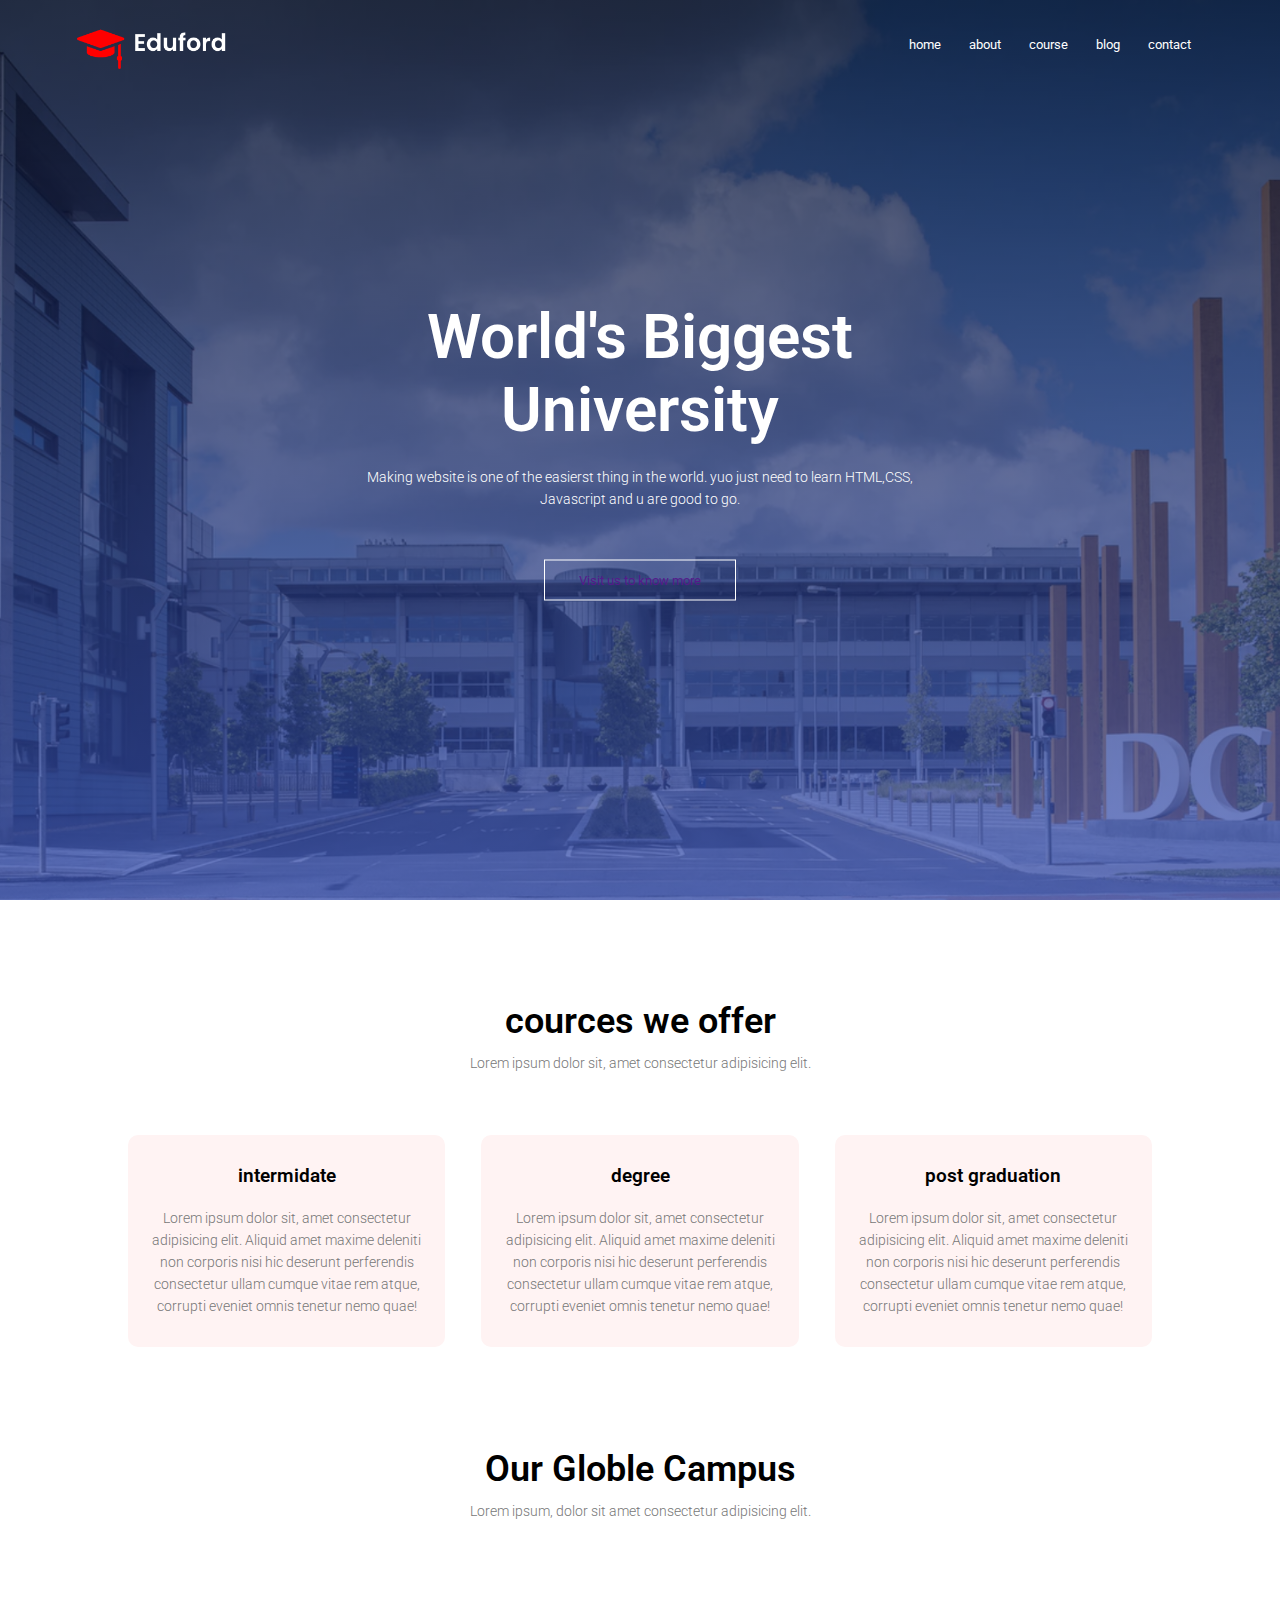
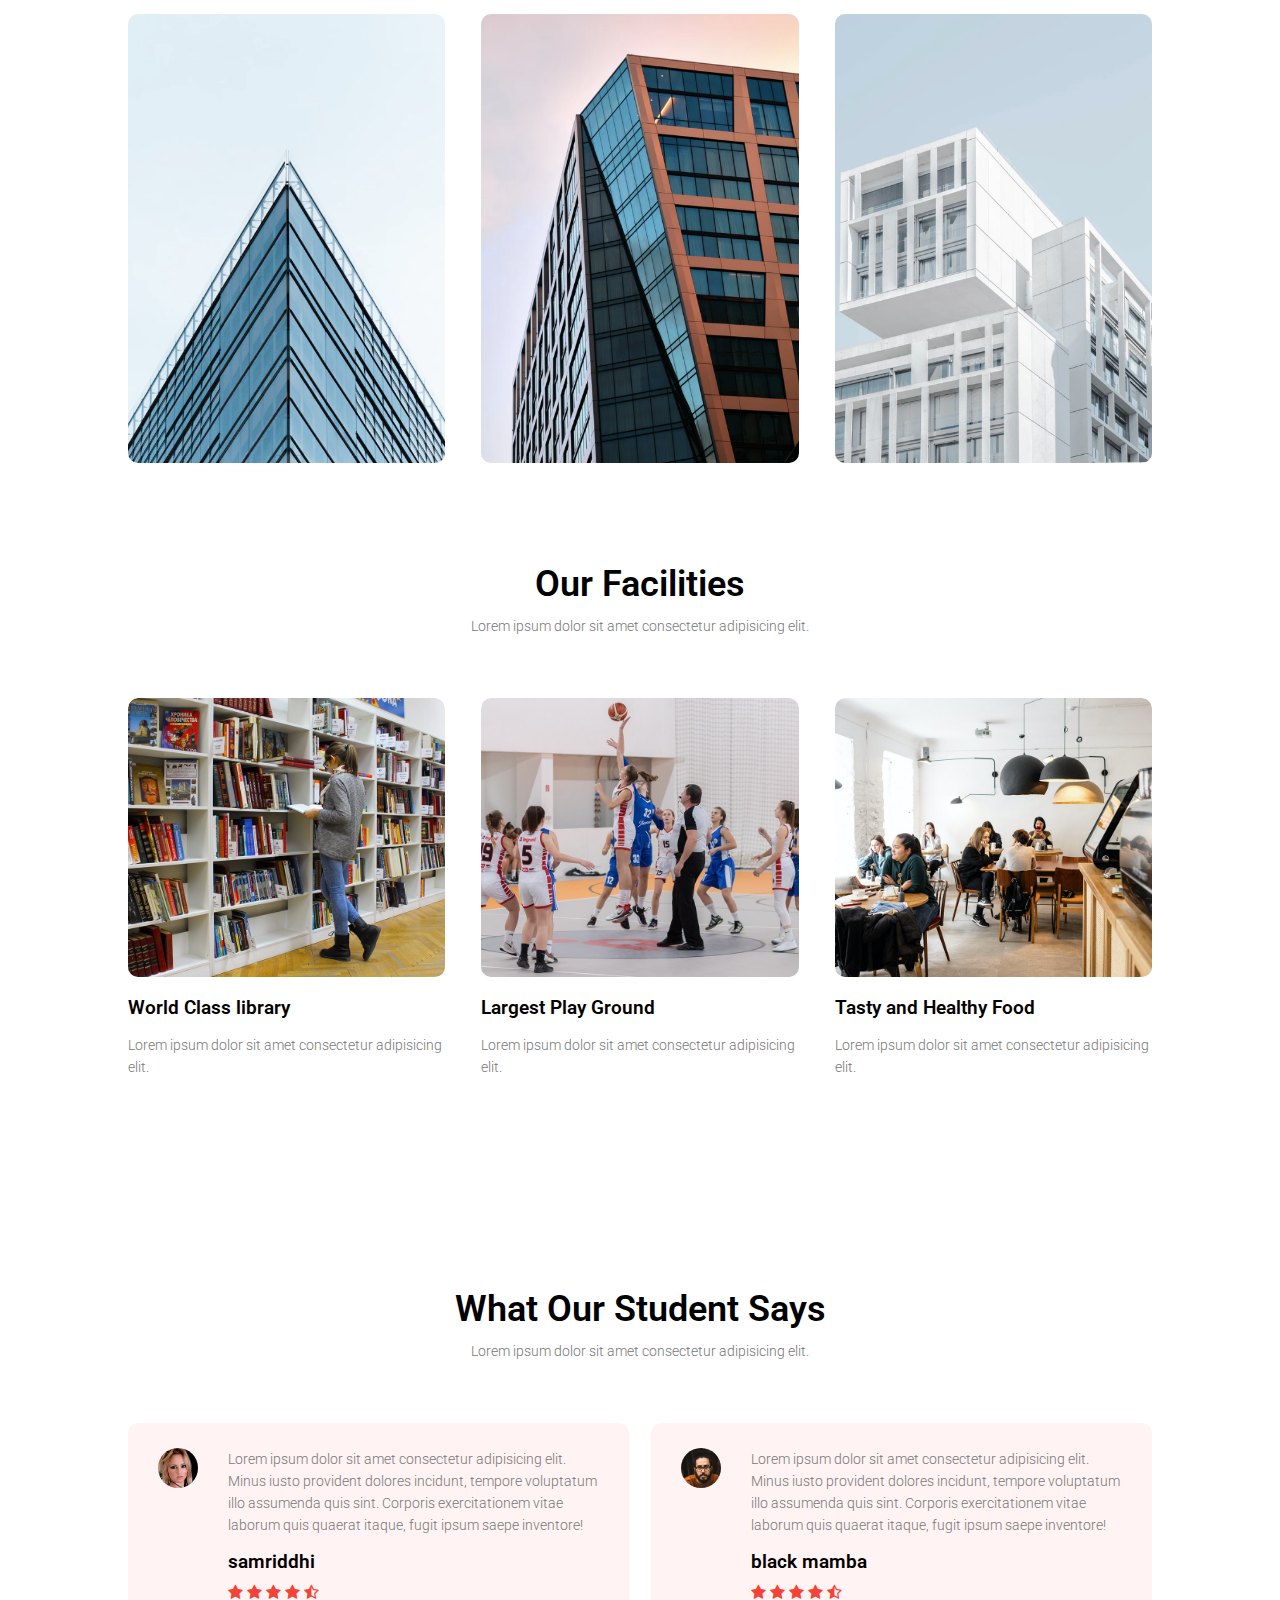
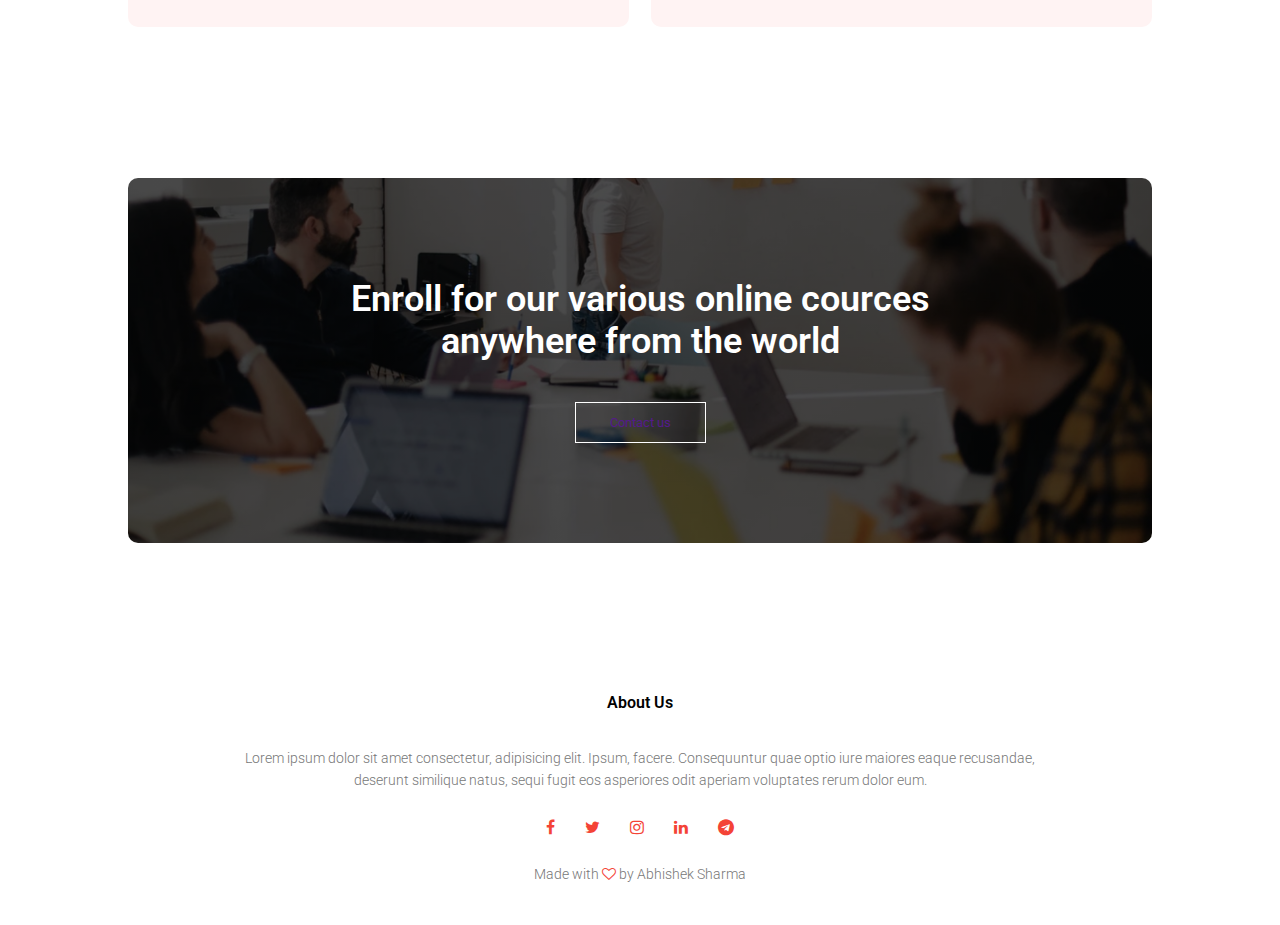
<file: index.html>
<!DOCTYPE html>
<html lang="en">

<head>
    <meta charset="UTF-8">
    <meta http-equiv="X-UA-Compatible" content="IE=edge">
    <meta name="viewport" content="width=device-width, initial-scale=1.0">
    <link rel="preconnect" href="https://fonts.googleapis.com">
    <link rel="preconnect" href="https://fonts.gstatic.com" crossorigin>
    <link
        href="https://fonts.googleapis.com/css2?family=Anek+Latin:wght@200;300;400;600;700&family=Roboto:ital,wght@1,700&display=swap"
        rel="stylesheet">
    <link rel="stylesheet" href="https://stackpath.bootstrapcdn.com/font-awesome/4.7.0/css/font-awesome.min.css">
    <link rel="stylesheet" href="index.css">
    <title>World's Biggest University</title>
</head>

<body>
    <!--------header section of the page-------->


    <section class="header">
        <nav>
            <a href="index.html"><img src="logo.png" alt="logo"></a>
            <div class="nav-links" id="navlinks">
                <i class="fa fa-times" onclick="hidemenu()"></i>
                <ul>
                    <li><a href="index.html">home</a></li>
                    <li><a href="about.html">about</a></li>
                    <li><a href="course.html">course</a></li>
                    <li><a href="blog.html">blog</a></li>
                    <li><a href="contact.html">contact</a></li>
                </ul>
            </div>
            <i class="fa fa-bars" onclick="showmenu()"></i>
        </nav>
        <div class="text-box">
            <h1>World's Biggest University</h1>
            <p>Making website is one of the easierst thing in the world. yuo just need to learn HTML,CSS,<br>Javascript
                and
                u are good to go.</p>
            <a href="" class="hero-btn">Visit us to know more</a>
        </div>
    </section>
    <!-- java script for header section  -->
    <script>
        var navlinks = document.getElementById("navlinks")
        function showmenu() {
            navlinks.style.right = "0";
        }
        function hidemenu() {
            navlinks.style.right = "-200px ";
        }
    </script>


    <!------- cource ------->

    <section class="course">
        <h1>cources we offer</h1>
        <p>Lorem ipsum dolor sit, amet consectetur adipisicing elit.</p>
        <div class="row">
            <div class="course-col">
                <h3>intermidate</h3>
                <p>Lorem ipsum dolor sit, amet consectetur adipisicing elit. Aliquid amet maxime deleniti non corporis
                    nisi hic deserunt perferendis consectetur ullam cumque vitae rem atque, corrupti eveniet omnis
                    tenetur nemo quae!</p>
            </div>
            <div class="course-col">
                <h3>degree</h3>
                <p>Lorem ipsum dolor sit, amet consectetur adipisicing elit. Aliquid amet maxime deleniti non corporis
                    nisi hic deserunt perferendis consectetur ullam cumque vitae rem atque, corrupti eveniet omnis
                    tenetur nemo quae!</p>
            </div>
            <div class="course-col">
                <h3>post graduation</h3>
                <p>Lorem ipsum dolor sit, amet consectetur adipisicing elit. Aliquid amet maxime deleniti non corporis
                    nisi hic deserunt perferendis consectetur ullam cumque vitae rem atque, corrupti eveniet omnis
                    tenetur nemo quae!</p>
            </div>
    </section>

    <!------- campus ------->

    <section class="campus">
        <h1>Our Globle Campus</h1>
        <p>Lorem ipsum, dolor sit amet consectetur adipisicing elit.</p>
        <div class="row">
            <div class="img-s"><img src="london.png" alt="">
                <div class="layer">
                    <h3>LONDON</h3>
                </div>
            </div>
            <div class="img-s"><img src="newyork.png" alt="">
                <div class="layer">
                    <h3>NEW YORK</h3>
                </div>
            </div>
            <div class="img-s"><img src="washington.png" alt="">
                <div class="layer">
                    <h3>WASHINGTON</h3>
                </div>
            </div>
        </div>
    </section>

    <!------- facilities ------->

    <section class="facilities">
        <h1>Our Facilities</h1>
        <p>Lorem ipsum dolor sit amet consectetur adipisicing elit.</p>
        <div class="row">
            <div class="img-s2"><img src="library.png" alt="">
                <h3>World Class library</h3>
                <p>Lorem ipsum dolor sit amet consectetur adipisicing elit.</p>
            </div>
            <div class="img-s2"><img src="basketball.png" alt="">
                <h3>Largest Play Ground</h3>
                <p>Lorem ipsum dolor sit amet consectetur adipisicing elit.</p>
            </div>
            <div class="img-s2"><img src="cafeteria.png" alt="">
                <h3>Tasty and Healthy Food</h3>
                <p>Lorem ipsum dolor sit amet consectetur adipisicing elit.</p>
            </div>
        </div>
    </section>

    <!------- reviwe ------->

    <section class="review">
        <h1>What Our Student Says</h1>
        <p>Lorem ipsum dolor sit amet consectetur adipisicing elit.</p>
        <div class="row">
            <div class="review1"><img src="user1.jpg" alt="">
                <div>
                    <p>Lorem ipsum dolor sit amet consectetur adipisicing elit. Minus iusto provident dolores incidunt,
                        tempore voluptatum illo assumenda quis sint. Corporis exercitationem vitae laborum quis quaerat
                        itaque, fugit ipsum saepe inventore!</p>
                    <h3>samriddhi</h3>
                    <i class="fa fa-star"></i>
                    <i class="fa fa-star"></i>
                    <i class="fa fa-star"></i>
                    <i class="fa fa-star"></i>
                    <i class="fa fa-star-half-o"></i>
                </div>
            </div>
            <div class="review1"><img src="user2.jpg" alt="">
                <div>
                    <p>Lorem ipsum dolor sit amet consectetur adipisicing elit. Minus iusto provident dolores incidunt,
                        tempore voluptatum illo assumenda quis sint. Corporis exercitationem vitae laborum quis quaerat
                        itaque, fugit ipsum saepe inventore!</p>
                    <h3>black mamba</h3>
                    <i class="fa fa-star"></i>
                    <i class="fa fa-star"></i>
                    <i class="fa fa-star"></i>
                    <i class="fa fa-star"></i>
                    <i class="fa fa-star-half-o"></i>
                </div>
            </div>
        </div>
    </section>

    <!------- call to action ------->

    <section class="cta">
        <h1>Enroll for our various online cources <br> anywhere from the world</h1>
        <a href="" class="hero-btn">Contact us</a>
    </section>

    <!------- footer ------->

    <section class="footer">
        <h4>About Us</h4>
        <p>Lorem ipsum dolor sit amet consectetur, adipisicing elit. Ipsum, facere. Consequuntur quae optio iure maiores
            eaque recusandae,<br> deserunt similique natus, sequi fugit eos asperiores odit aperiam voluptates rerum
            dolor
            eum.</p>
        <div class="icon">
            <i class="fa fa-facebook"></i>
            <i class="fa fa-twitter"></i>
            <i class="fa fa-instagram"></i>
            <i class="fa fa-linkedin"></i>
            <i class="fa fa-telegram"></i>
        </div>
        <p>Made with <i class="fa fa-heart-o"></i> by Abhishek Sharma</p>
    </section>
</body>

</html>
</file>
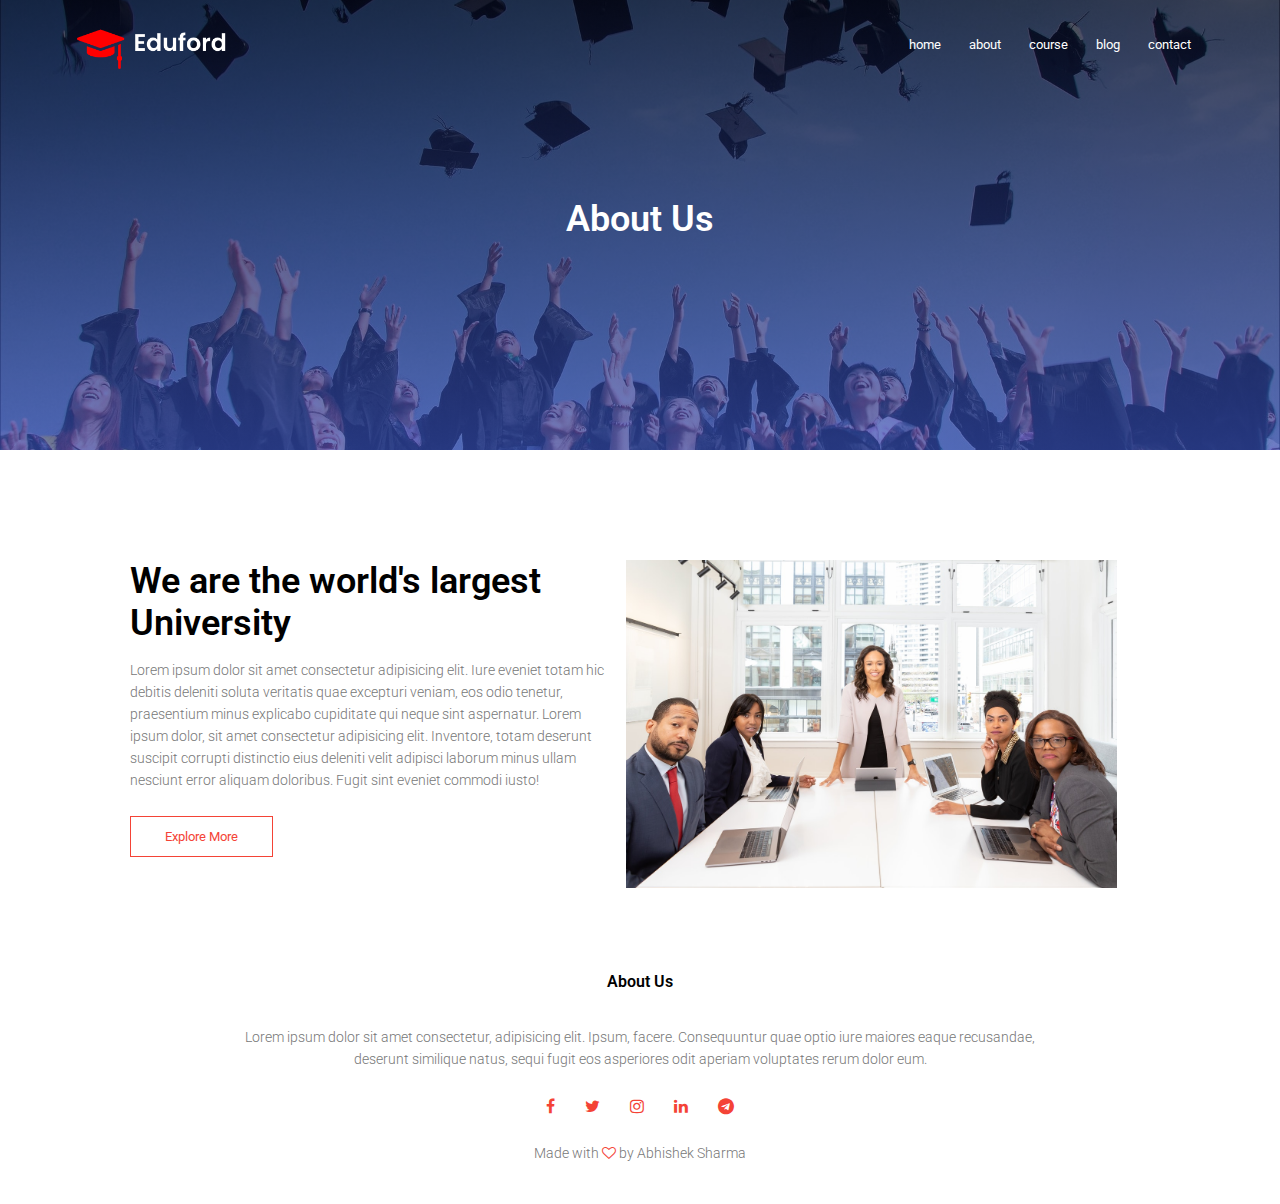
<file: about.html>
<!DOCTYPE html>
<html lang="en">

<head>
    <meta charset="UTF-8">
    <meta http-equiv="X-UA-Compatible" content="IE=edge">
    <meta name="viewport" content="width=device-width, initial-scale=1.0">
    <link rel="preconnect" href="https://fonts.googleapis.com">
    <link rel="preconnect" href="https://fonts.gstatic.com" crossorigin>
    <link
        href="https://fonts.googleapis.com/css2?family=Anek+Latin:wght@200;300;400;600;700&family=Roboto:ital,wght@1,700&display=swap"
        rel="stylesheet">
    <link rel="stylesheet" href="https://stackpath.bootstrapcdn.com/font-awesome/4.7.0/css/font-awesome.min.css">
    <link rel="stylesheet" href="index.css">
    <title>World's Biggest University</title>
</head>

<body>
    <!--------header section of the page-------->


    <section class="sub-header">
        <nav>
            <a href="index.html"><img src="logo.png" alt="logo"></a>
            <div class="nav-links" id="navlinks">
                <i class="fa fa-times" onclick="hidemenu()"></i>
                <ul>
                    <li><a href="index.html">home</a></li>
                    <li><a href="about.html">about</a></li>
                    <li><a href="course.html">course</a></li>
                    <li><a href="blog.html">blog</a></li>
                    <li><a href="contact.html">contact</a></li>
                </ul>
            </div>
            <i class="fa fa-bars" onclick="showmenu()"></i>
        </nav>
        <h1>About Us</h1>
    </section>


    <!-- java script for header section  -->


    <script>
        var navlinks = document.getElementById("navlinks")
        function showmenu() {
            navlinks.style.right = "0";
        }
        function hidemenu() {
            navlinks.style.right = "-200px ";
        }
    </script>


    <!-- -----about us content----- -->

    <section class="about-us">
        <div class="about-col">
            <h1>We are the world's largest University</h1>
            <p>Lorem ipsum dolor sit amet consectetur adipisicing elit. Iure eveniet totam hic debitis deleniti soluta
                veritatis quae excepturi veniam, eos odio tenetur, praesentium minus explicabo cupiditate qui neque sint
                aspernatur. Lorem ipsum dolor, sit amet consectetur adipisicing elit. Inventore, totam deserunt suscipit
                corrupti distinctio eius deleniti velit adipisci laborum minus ullam nesciunt error aliquam doloribus.
                Fugit sint eveniet commodi iusto!</p>
            <a href="" class="hero-btn red-btn">Explore More</a>
        </div>
        <div class="about-col"><img src="about.jpg" alt=""></div>
    </section>


    <!------- footer ------->

    <section class="footer">
        <h4>About Us</h4>
        <p>Lorem ipsum dolor sit amet consectetur, adipisicing elit. Ipsum, facere. Consequuntur quae optio iure maiores
            eaque recusandae,<br> deserunt similique natus, sequi fugit eos asperiores odit aperiam voluptates rerum
            dolor
            eum.</p>
        <div class="icon">
            <i class="fa fa-facebook"></i>
            <i class="fa fa-twitter"></i>
            <i class="fa fa-instagram"></i>
            <i class="fa fa-linkedin"></i>
            <i class="fa fa-telegram"></i>
        </div>
        <p>Made with <i class="fa fa-heart-o"></i> by Abhishek Sharma</p>
    </section>
</body>

</html>
</file>
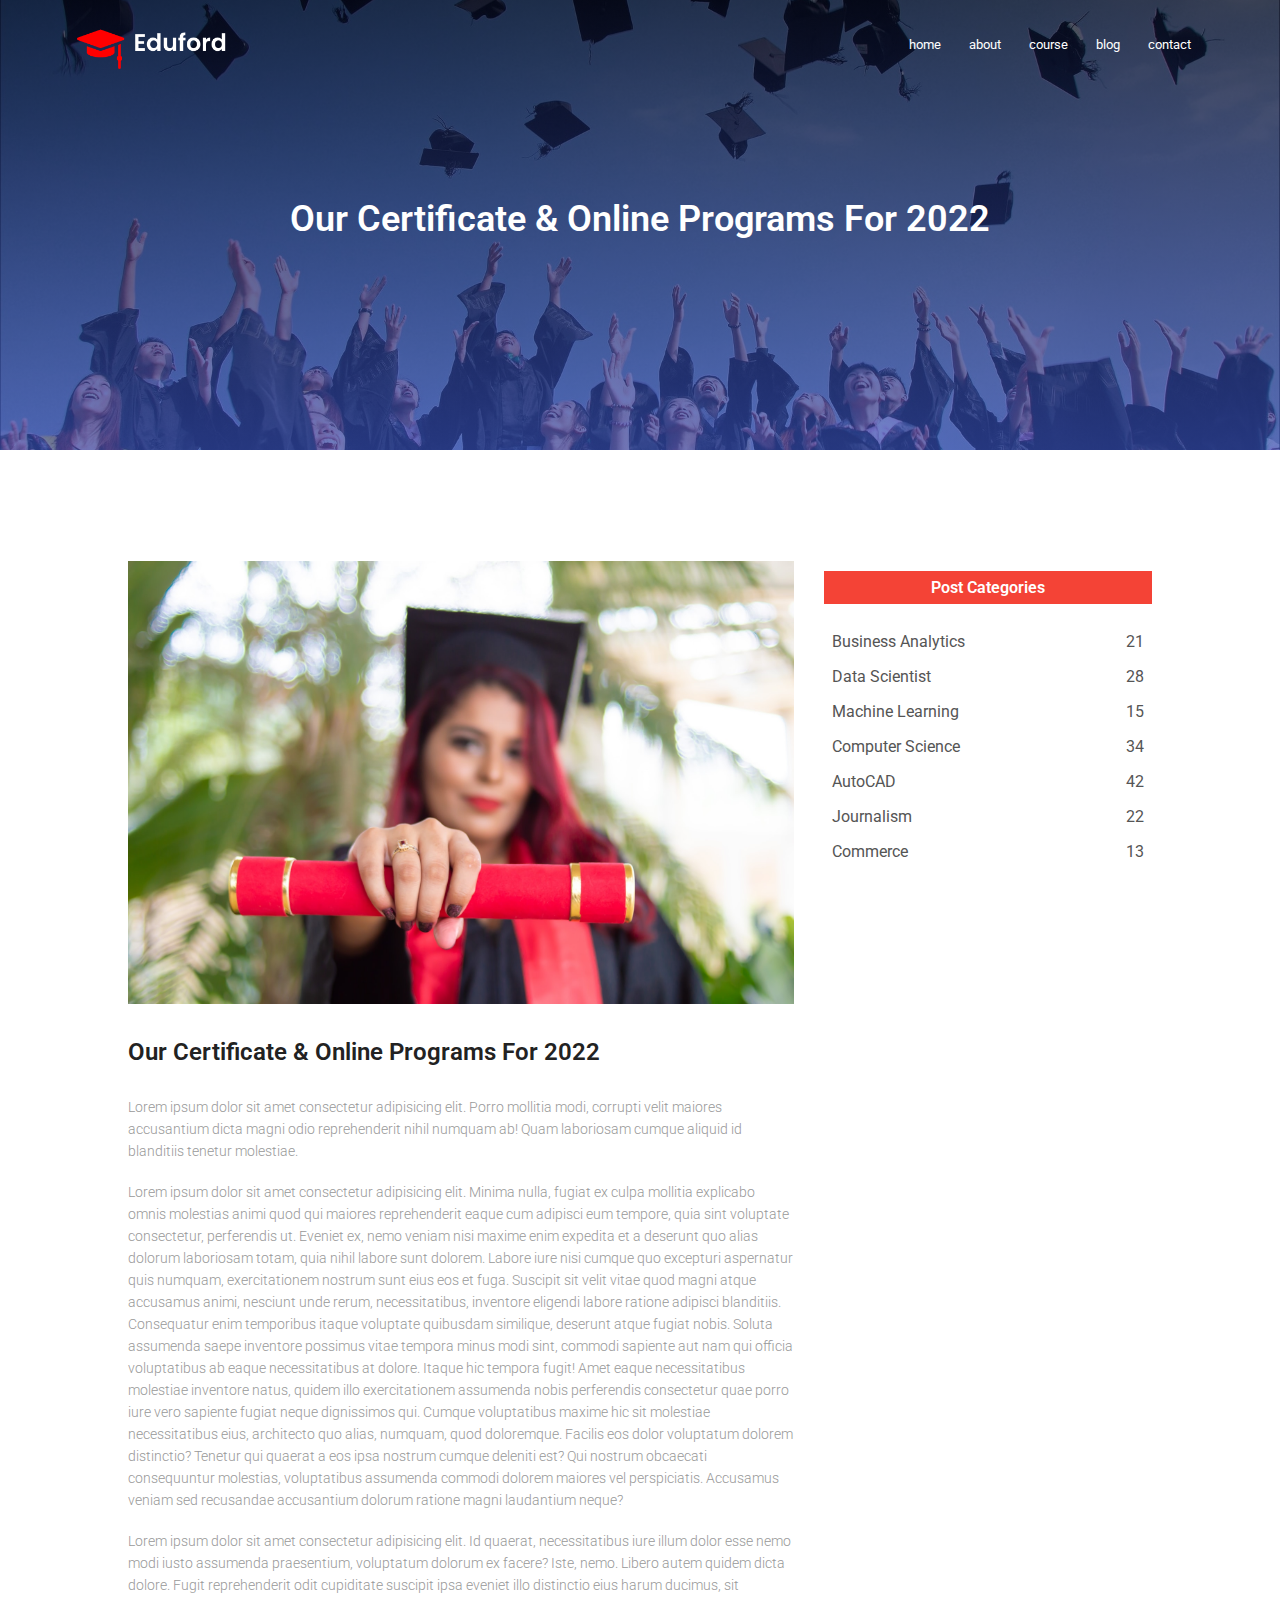
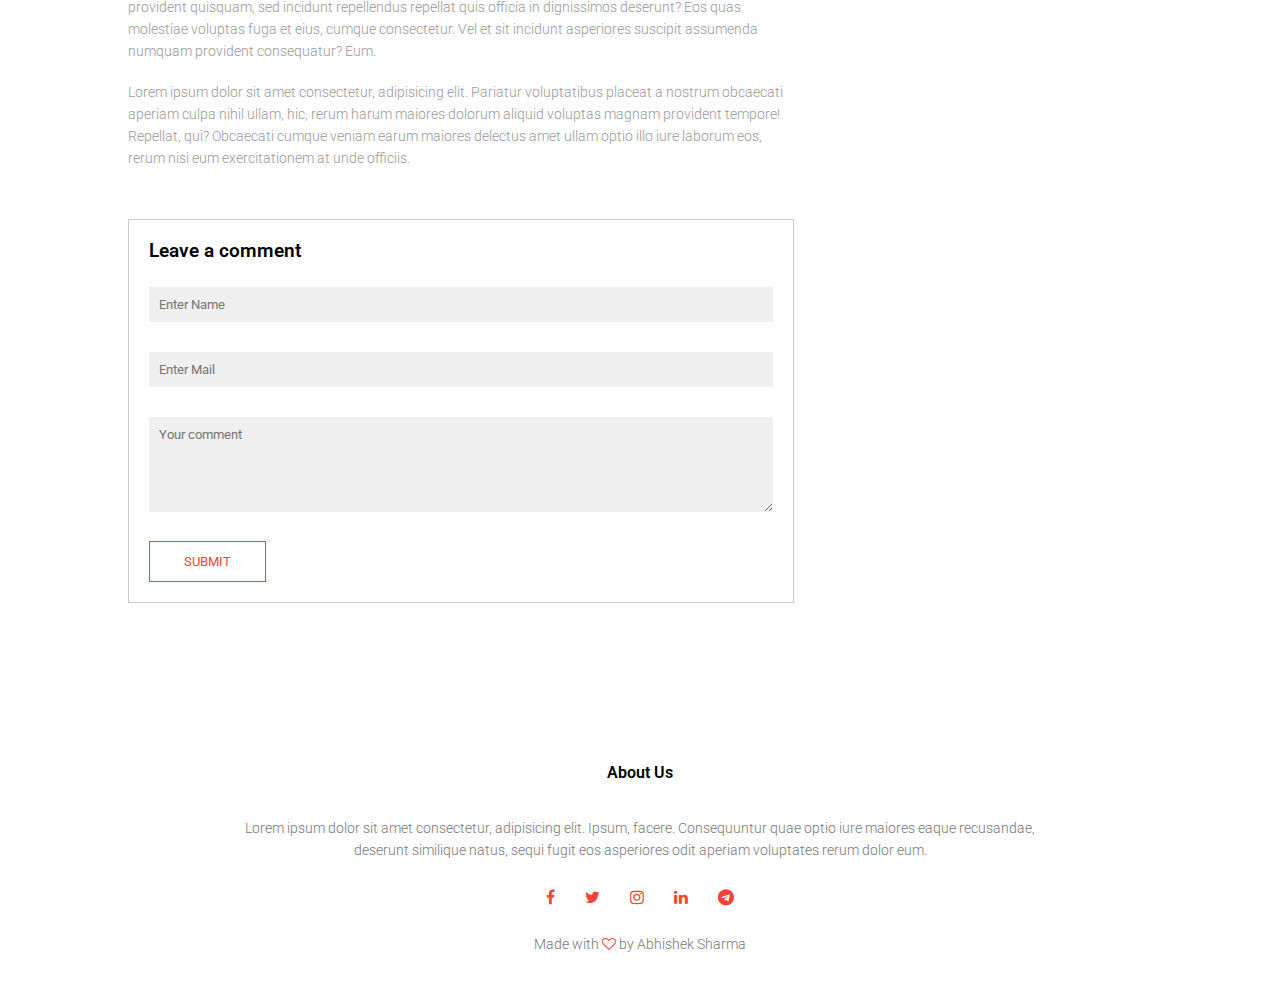
<file: blog.html>
<!DOCTYPE html>
<html lang="en">

<head>
    <meta charset="UTF-8">
    <meta http-equiv="X-UA-Compatible" content="IE=edge">
    <meta name="viewport" content="width=device-width, initial-scale=1.0">
    <link rel="preconnect" href="https://fonts.googleapis.com">
    <link rel="preconnect" href="https://fonts.gstatic.com" crossorigin>
    <link
        href="https://fonts.googleapis.com/css2?family=Anek+Latin:wght@200;300;400;600;700&family=Roboto:ital,wght@1,700&display=swap"
        rel="stylesheet">
    <link rel="stylesheet" href="https://stackpath.bootstrapcdn.com/font-awesome/4.7.0/css/font-awesome.min.css">
    <link rel="stylesheet" href="index.css">
    <title>World's Biggest University</title>
</head>

<body>
    <!--------header section of the page-------->


    <section class="sub-header">
        <nav>
            <a href="index.html"><img src="logo.png" alt="logo"></a>
            <div class="nav-links" id="navlinks">
                <i class="fa fa-times" onclick="hidemenu()"></i>
                <ul>
                    <li><a href="index.html">home</a></li>
                    <li><a href="about.html">about</a></li>
                    <li><a href="course.html">course</a></li>
                    <li><a href="blog.html">blog</a></li>
                    <li><a href="contact.html">contact</a></li>
                </ul>
            </div>
            <i class="fa fa-bars" onclick="showmenu()"></i>
        </nav>
        <h1>Our Certificate & Online Programs For 2022</h1>
    </section>


    <!-- java script for header section  -->


    <script>
        var navlinks = document.getElementById("navlinks")
        function showmenu() {
            navlinks.style.right = "0";
        }
        function hidemenu() {
            navlinks.style.right = "-200px ";
        }
    </script>


    <!-- ------blog page content----- -->

    <section class="blog-content">
        <div class="row">
            <div class="blog-left"><img src="certificate.jpg" alt="">
                <h2>Our Certificate & Online Programs For 2022</h2>
                <p>Lorem ipsum dolor sit amet consectetur adipisicing elit. Porro mollitia modi, corrupti velit maiores
                    accusantium dicta magni odio reprehenderit nihil numquam ab! Quam laboriosam cumque aliquid id
                    blanditiis tenetur molestiae.</p>
                <br>
                <p>Lorem ipsum dolor sit amet consectetur adipisicing elit. Minima nulla, fugiat ex culpa mollitia
                    explicabo omnis molestias animi quod qui maiores reprehenderit eaque cum adipisci eum tempore, quia
                    sint voluptate consectetur, perferendis ut. Eveniet ex, nemo veniam nisi maxime enim expedita et a
                    deserunt quo alias dolorum laboriosam totam, quia nihil labore sunt dolorem. Labore iure nisi cumque
                    quo excepturi aspernatur quis numquam, exercitationem nostrum sunt eius eos et fuga. Suscipit sit
                    velit vitae quod magni atque accusamus animi, nesciunt unde rerum, necessitatibus, inventore
                    eligendi labore ratione adipisci blanditiis. Consequatur enim temporibus itaque voluptate quibusdam
                    similique, deserunt atque fugiat nobis. Soluta assumenda saepe inventore possimus vitae tempora
                    minus modi sint, commodi sapiente aut nam qui officia voluptatibus ab eaque necessitatibus at
                    dolore. Itaque hic tempora fugit! Amet eaque necessitatibus molestiae inventore natus, quidem illo
                    exercitationem assumenda nobis perferendis consectetur quae porro iure vero sapiente fugiat neque
                    dignissimos qui. Cumque voluptatibus maxime hic sit molestiae necessitatibus eius, architecto quo
                    alias, numquam, quod doloremque. Facilis eos dolor voluptatum dolorem distinctio? Tenetur qui
                    quaerat a eos ipsa nostrum cumque deleniti est? Qui nostrum obcaecati consequuntur molestias,
                    voluptatibus assumenda commodi dolorem maiores vel perspiciatis. Accusamus veniam sed recusandae
                    accusantium dolorum ratione magni laudantium neque?</p>
                <br>
                <p>Lorem ipsum dolor sit amet consectetur adipisicing elit. Id quaerat, necessitatibus iure illum dolor
                    esse nemo modi iusto assumenda praesentium, voluptatum dolorum ex facere? Iste, nemo. Libero autem
                    quidem dicta dolore. Fugit reprehenderit odit cupiditate suscipit ipsa eveniet illo distinctio eius
                    harum ducimus, sit provident quisquam, sed incidunt repellendus repellat quis officia in dignissimos
                    deserunt? Eos quas molestiae voluptas fuga et eius, cumque consectetur. Vel et sit incidunt
                    asperiores suscipit assumenda numquam provident consequatur? Eum.</p>
                <br>
                <p>Lorem ipsum dolor sit amet consectetur, adipisicing elit. Pariatur voluptatibus placeat a nostrum
                    obcaecati aperiam culpa nihil ullam, hic, rerum harum maiores dolorum aliquid voluptas magnam
                    provident tempore! Repellat, qui? Obcaecati cumque veniam earum maiores delectus amet ullam optio
                    illo iure laborum eos, rerum nisi eum exercitationem at unde officiis.</p>

                <div class="comment-box">
                    <h3>Leave a comment</h3>
                    <form class="comment-form">
                        <input type="text" placeholder="Enter Name">
                        <input type="text" placeholder="Enter Mail">
                        <textarea name="" id="" rows="5" placeholder="Your comment"></textarea>
                        <button type="submit" class="hero-btn red-btn">SUBMIT</button>
                    </form>
                </div>


            </div>

            <div class="blog-right">
                <h3>Post Categories</h3>
                <div>
                    <span>Business Analytics</span>
                    <span>21</span>
                </div>
                <div>
                    <span>Data Scientist</span>
                    <span>28</span>
                </div>
                <div>
                    <span>Machine Learning</span>
                    <span>15</span>
                </div>
                <div>
                    <span>Computer Science</span>
                    <span>34</span>
                </div>
                <div>
                    <span>AutoCAD</span>
                    <span>42</span>
                </div>
                <div>
                    <span>Journalism</span>
                    <span>22</span>
                </div>
                <div>
                    <span>Commerce</span>
                    <span>13</span>
                </div>
            </div>
        </div>
    </section>


    <!------- footer ------->

    <section class="footer">
        <h4>About Us</h4>
        <p>Lorem ipsum dolor sit amet consectetur, adipisicing elit. Ipsum, facere. Consequuntur quae optio iure maiores
            eaque recusandae,<br> deserunt similique natus, sequi fugit eos asperiores odit aperiam voluptates rerum
            dolor
            eum.</p>
        <div class="icon">
            <i class="fa fa-facebook"></i>
            <i class="fa fa-twitter"></i>
            <i class="fa fa-instagram"></i>
            <i class="fa fa-linkedin"></i>
            <i class="fa fa-telegram"></i>
        </div>
        <p>Made with <i class="fa fa-heart-o"></i> by Abhishek Sharma</p>
    </section>
</body>

</html>
</file>
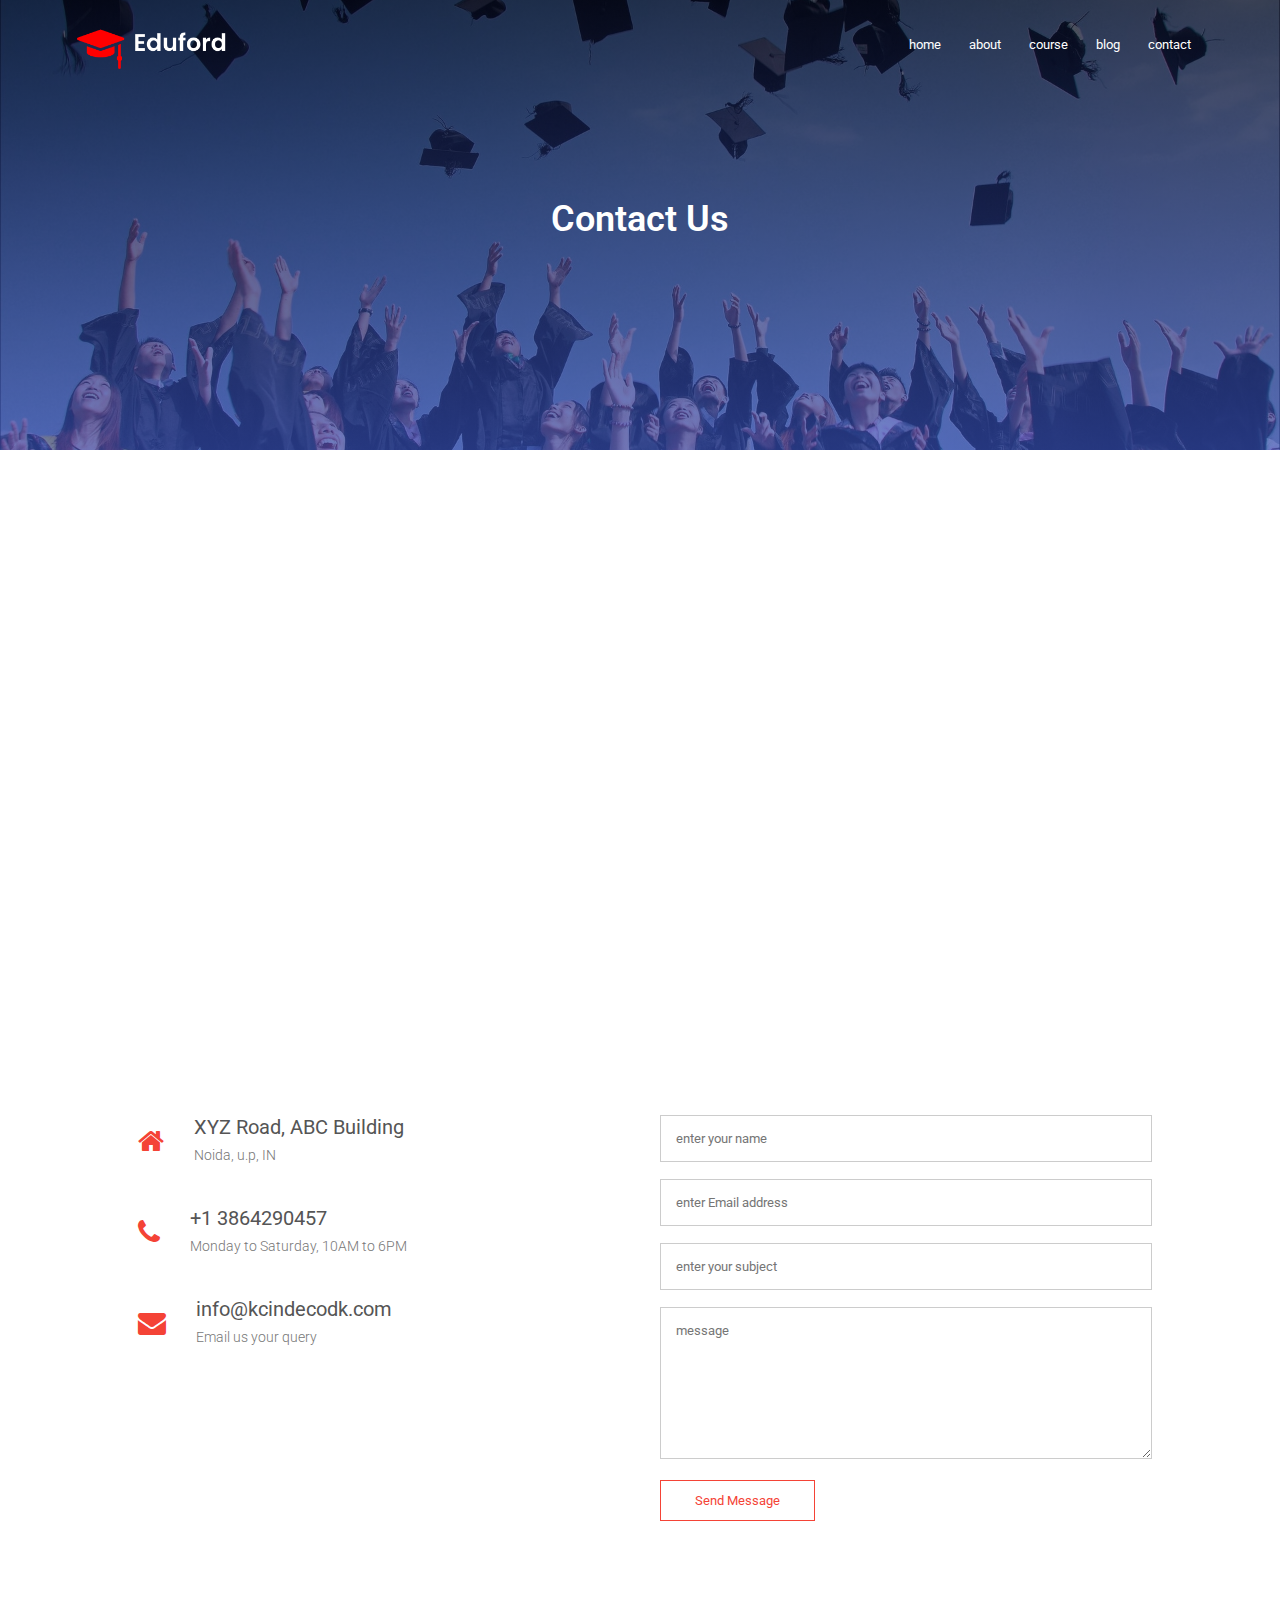
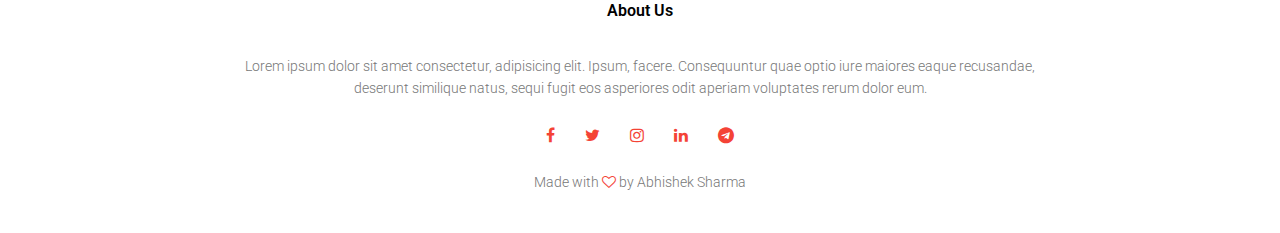
<file: contact.html>
<!DOCTYPE html>
<html lang="en">

<head>
    <meta charset="UTF-8">
    <meta http-equiv="X-UA-Compatible" content="IE=edge">
    <meta name="viewport" content="width=device-width, initial-scale=1.0">
    <link rel="preconnect" href="https://fonts.googleapis.com">
    <link rel="preconnect" href="https://fonts.gstatic.com" crossorigin>
    <link
        href="https://fonts.googleapis.com/css2?family=Anek+Latin:wght@200;300;400;600;700&family=Roboto:ital,wght@1,700&display=swap"
        rel="stylesheet">
    <link rel="stylesheet" href="https://stackpath.bootstrapcdn.com/font-awesome/4.7.0/css/font-awesome.min.css">
    <link rel="stylesheet" href="index.css">
    <title>World's Biggest University</title>
</head>

<body>
    <!--------header section of the page-------->


    <section class="sub-header">
        <nav>
            <a href="index.html"><img src="logo.png" alt="logo"></a>
            <div class="nav-links" id="navlinks">
                <i class="fa fa-times" onclick="hidemenu()"></i>
                <ul>
                    <li><a href="index.html">home</a></li>
                    <li><a href="about.html">about</a></li>
                    <li><a href="course.html">course</a></li>
                    <li><a href="blog.html">blog</a></li>
                    <li><a href="contact.html">contact</a></li>
                </ul>
            </div>
            <i class="fa fa-bars" onclick="showmenu()"></i>
        </nav>
        <h1>Contact Us</h1>
    </section>


    <!-- java script for header section  -->


    <script>
        var navlinks = document.getElementById("navlinks")
        function showmenu() {
            navlinks.style.right = "0";
        }
        function hidemenu() {
            navlinks.style.right = "-200px ";
        }
    </script>


    <!-- contact us  -->

    <section class="location">
        <iframe
            src="https://www.google.com/maps/embed?pb=!1m18!1m12!1m3!1d3507.3414572742104!2d77.51427957074398!3d28.46926173686031!2m3!1f0!2f0!3f0!3m2!1i1024!2i768!4f13.1!3m3!1m2!1s0x390cea80e3f4cfa7%3A0xba5290caef46b677!2sYMCA%20Greater%20Noida%20Noida%20Programme%20Centre!5e0!3m2!1sen!2sin!4v1656431469375!5m2!1sen!2sin"
            width="600" height="450" style="border:0;" allowfullscreen="" loading="lazy"
            referrerpolicy="no-referrer-when-downgrade"></iframe>
    </section>

    <section class="contact-us">
        <div class="row">
            <div class="contact-col">
                <div> <i class="fa fa-home"></i>
                    <span>
                        <h5>XYZ Road, ABC Building</h5>
                        <p>Noida, u.p, IN</p>
                    </span>
                </div>
                <div><i class="fa fa-phone"></i>
                    <span>
                        <h5>+1 3864290457</h5>
                        <p>Monday to Saturday, 10AM to 6PM</p>
                    </span>
                </div>
                <div><i class="fa fa-envelope"></i>
                    <span>
                        <h5>info@kcindecodk.com</h5>
                        <p>Email us your query</p>
                    </span>
                </div>
            </div>

            <div class="contact-col">

                <form action="">
                    <input type="text" placeholder="enter your name" required>
                    <input type="Email" placeholder="enter Email address" required>
                    <input type="text" placeholder="enter your subject" required>
                    <textarea name="message" placeholder="message" rows="8"></textarea>
                    <button type="submit" class="hero-btn red-btn">Send Message</button>
                </form>


            </div>
        </div>

    </section>


    <!------- footer ------->

    <section class="footer">
        <h4>About Us</h4>
        <p>Lorem ipsum dolor sit amet consectetur, adipisicing elit. Ipsum, facere. Consequuntur quae optio iure maiores
            eaque recusandae,<br> deserunt similique natus, sequi fugit eos asperiores odit aperiam voluptates rerum
            dolor
            eum.</p>
        <div class="icon">
            <i class="fa fa-facebook"></i>
            <i class="fa fa-twitter"></i>
            <i class="fa fa-instagram"></i>
            <i class="fa fa-linkedin"></i>
            <i class="fa fa-telegram"></i>
        </div>
        <p>Made with <i class="fa fa-heart-o"></i> by Abhishek Sharma</p>
    </section>
</body>

</html>
</file>
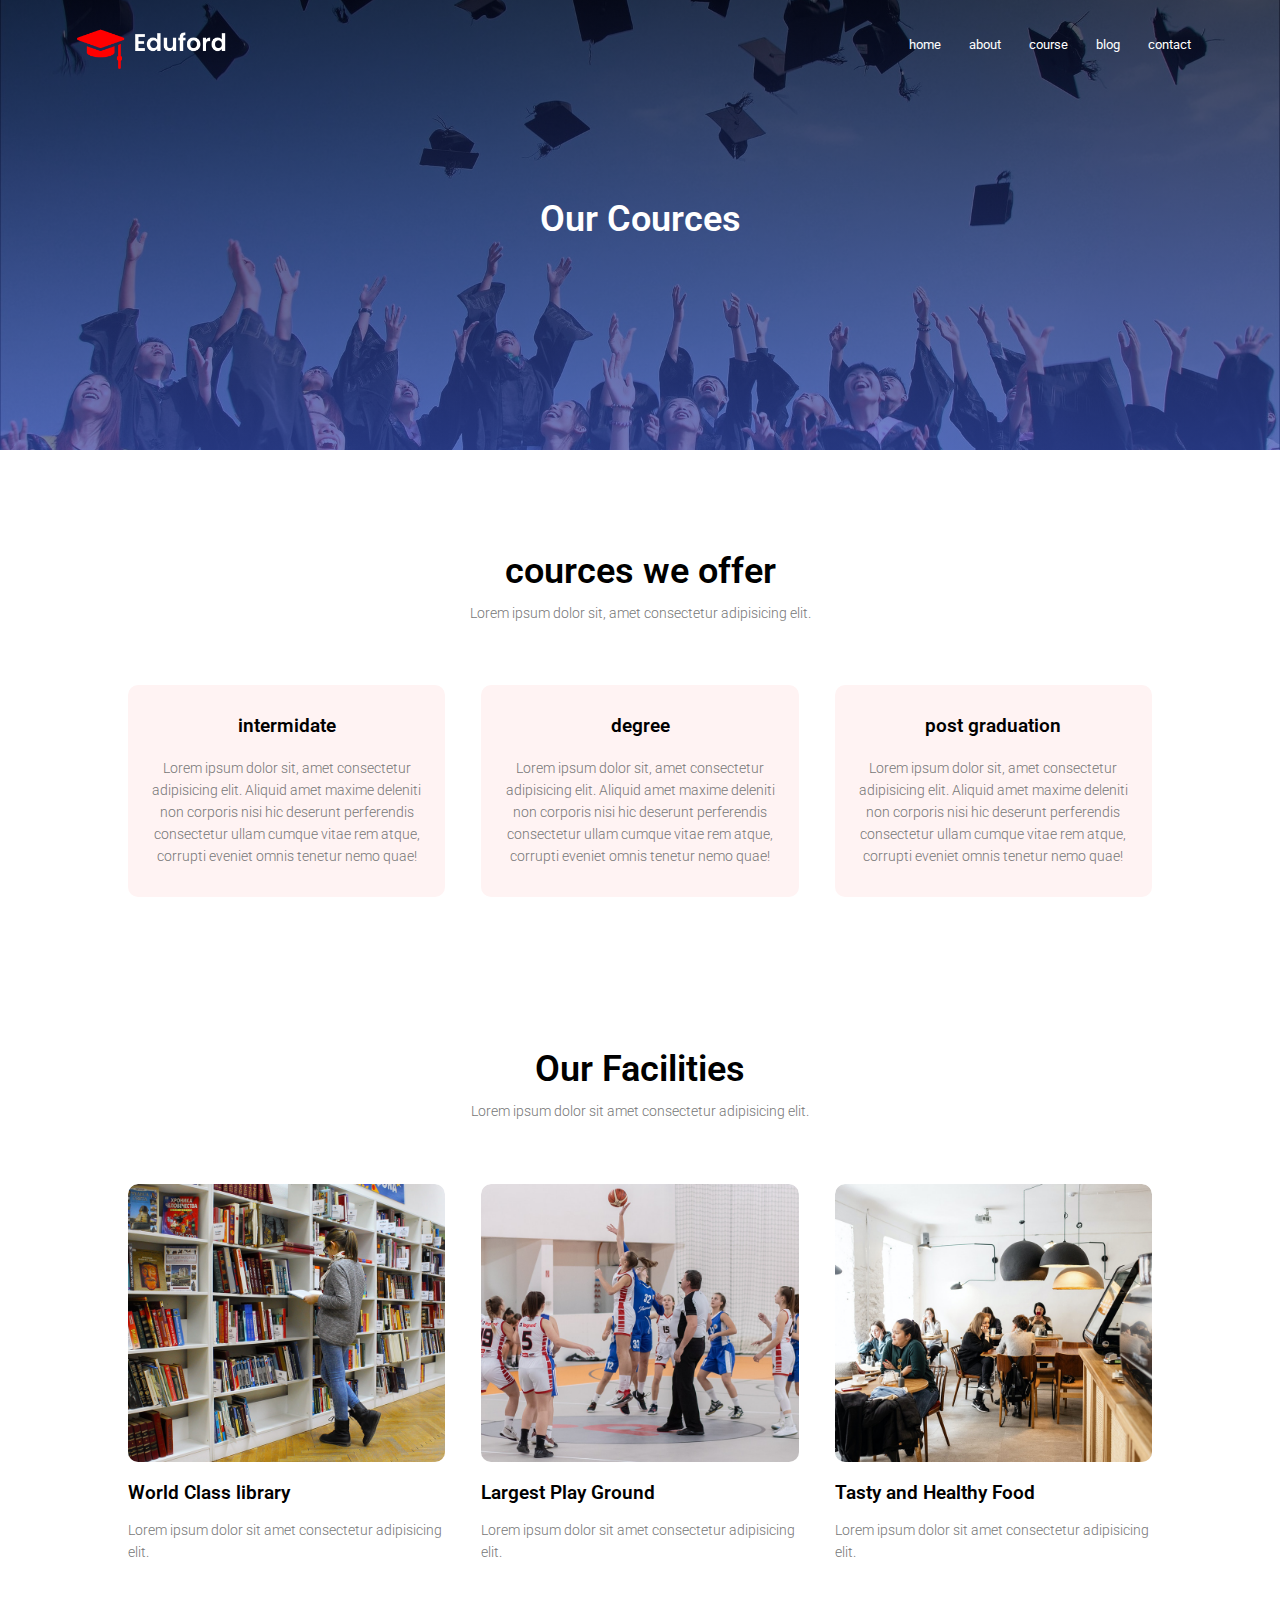
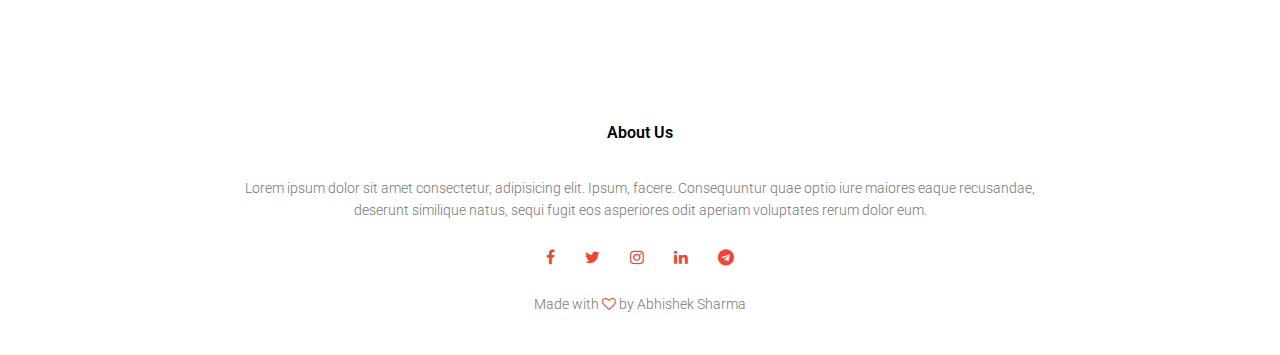
<file: course.html>
<!DOCTYPE html>
<html lang="en">

<head>
    <meta charset="UTF-8">
    <meta http-equiv="X-UA-Compatible" content="IE=edge">
    <meta name="viewport" content="width=device-width, initial-scale=1.0">
    <link rel="preconnect" href="https://fonts.googleapis.com">
    <link rel="preconnect" href="https://fonts.gstatic.com" crossorigin>
    <link
        href="https://fonts.googleapis.com/css2?family=Anek+Latin:wght@200;300;400;600;700&family=Roboto:ital,wght@1,700&display=swap"
        rel="stylesheet">
    <link rel="stylesheet" href="https://stackpath.bootstrapcdn.com/font-awesome/4.7.0/css/font-awesome.min.css">
    <link rel="stylesheet" href="index.css">
    <title>World's Biggest University</title>
</head>

<body>
    <!--------header section of the page-------->


    <section class="sub-header">
        <nav>
            <a href="index.html"><img src="logo.png" alt="logo"></a>
            <div class="nav-links" id="navlinks">
                <i class="fa fa-times" onclick="hidemenu()"></i>
                <ul>
                    <li><a href="index.html">home</a></li>
                    <li><a href="about.html">about</a></li>
                    <li><a href="course.html">course</a></li>
                    <li><a href="blog.html">blog</a></li>
                    <li><a href="contact.html">contact</a></li>
                </ul>
            </div>
            <i class="fa fa-bars" onclick="showmenu()"></i>
        </nav>
        <h1>Our Cources</h1>
    </section>


    <!-- java script for header section  -->


    <script>
        var navlinks = document.getElementById("navlinks")
        function showmenu() {
            navlinks.style.right = "0";
        }
        function hidemenu() {
            navlinks.style.right = "-200px ";
        }
    </script>


    <!-- -----course----- -->

    <section class="course">
        <h1>cources we offer</h1>
        <p>Lorem ipsum dolor sit, amet consectetur adipisicing elit.</p>
        <div class="row">
            <div class="course-col">
                <h3>intermidate</h3>
                <p>Lorem ipsum dolor sit, amet consectetur adipisicing elit. Aliquid amet maxime deleniti non corporis
                    nisi hic deserunt perferendis consectetur ullam cumque vitae rem atque, corrupti eveniet omnis
                    tenetur nemo quae!</p>
            </div>
            <div class="course-col">
                <h3>degree</h3>
                <p>Lorem ipsum dolor sit, amet consectetur adipisicing elit. Aliquid amet maxime deleniti non corporis
                    nisi hic deserunt perferendis consectetur ullam cumque vitae rem atque, corrupti eveniet omnis
                    tenetur nemo quae!</p>
            </div>
            <div class="course-col">
                <h3>post graduation</h3>
                <p>Lorem ipsum dolor sit, amet consectetur adipisicing elit. Aliquid amet maxime deleniti non corporis
                    nisi hic deserunt perferendis consectetur ullam cumque vitae rem atque, corrupti eveniet omnis
                    tenetur nemo quae!</p>
            </div>
    </section>


    <!------- facilities ------->

    <section class="facilities">
        <h1>Our Facilities</h1>
        <p>Lorem ipsum dolor sit amet consectetur adipisicing elit.</p>
        <div class="row">
            <div class="img-s2"><img src="library.png" alt="">
                <h3>World Class library</h3>
                <p>Lorem ipsum dolor sit amet consectetur adipisicing elit.</p>
            </div>
            <div class="img-s2"><img src="basketball.png" alt="">
                <h3>Largest Play Ground</h3>
                <p>Lorem ipsum dolor sit amet consectetur adipisicing elit.</p>
            </div>
            <div class="img-s2"><img src="cafeteria.png" alt="">
                <h3>Tasty and Healthy Food</h3>
                <p>Lorem ipsum dolor sit amet consectetur adipisicing elit.</p>
            </div>
        </div>
    </section>


    <!------- footer ------->

    <section class="footer">
        <h4>About Us</h4>
        <p>Lorem ipsum dolor sit amet consectetur, adipisicing elit. Ipsum, facere. Consequuntur quae optio iure maiores
            eaque recusandae,<br> deserunt similique natus, sequi fugit eos asperiores odit aperiam voluptates rerum
            dolor
            eum.</p>
        <div class="icon">
            <i class="fa fa-facebook"></i>
            <i class="fa fa-twitter"></i>
            <i class="fa fa-instagram"></i>
            <i class="fa fa-linkedin"></i>
            <i class="fa fa-telegram"></i>
        </div>
        <p>Made with <i class="fa fa-heart-o"></i> by Abhishek Sharma</p>
    </section>
</body>

</html>
</file>
<file: index.css>
/* -------header section of the page------- */
* {
    margin: 0;
    padding: 0;
    font-family: 'Anek Latin', sans-serif;
    font-family: 'Roboto', sans-serif;
}

.header {
    min-height: 100vh;
    width: 100%;
    background-image: linear-gradient(rgba(4, 9, 30, 0.7), rgba(52, 77, 179, 0.7)), url(banner.png);
    background-position: center;
    background-size: cover;
    position: relative;
}

nav {
    display: flex;
    justify-content: space-between;
    padding: 2% 6%;
    text-align: center;
}

nav img {
    width: 150px;
}

.nav-links {
    flex: 1;
    text-align: right;
}

.nav-links ul li {
    list-style: none;
    display: inline-block;
    padding: 8px 12px;
    position: relative;

}

.nav-links ul li a {
    color: white;
    text-decoration: none;
    font-size: 13px;
}

.nav-links ul li::after {
    content: '';
    width: 0%;
    height: 2px;
    background: #f44336;
    display: block;
    margin: auto;
    transition: 0.5s;
}

.nav-links ul li:hover::after {
    width: 100%;
}

.text-box {
    text-align: center;
    color: white;
    position: absolute;
    top: 50%;
    left: 50%;
    transform: translate(-50%, -50%);
}

.text-box h1 {
    font-size: 62px;
}

.text-box p {
    margin: 10px 0 40px;
    font-size: 14px;
    color: white;
}

.hero-btn {
    display: inline-block;
    text-decoration: none;
    border: 1px solid #fff;
    padding: 12px 34px;
    font-size: 13px;
    background: transparent;
    position: relative;
    cursor: pointer;
}

.hero-btn:hover {
    border: 1px solid #36f446;
    background: #f44336;
    transition: 1s;
}

nav .fa {
    display: none;
}

@media(max-width: 700px) {
    .text-box h1 {
        font-size: 20px;
    }

    .nav-links ul li {
        display: block;
    }

    .nav-links {
        position: fixed;
        background: #f44336;
        height: 100vh;
        width: 200px;
        top: 0;
        right: -200px;
        text-align: left;
        z-index: 2;
        transition: 1s;
    }

    nav .fa {
        display: block;
        color: #fff;
        margin: 10px;
        font-size: 22px;
        cursor: pointer;
    }

    .nav-links ul {
        padding: 30px;
    }
}


/*-----course-----*/


.course {
    width: 80%;
    margin: auto;
    text-align: center;
    padding-top: 100px;
}

h1 {
    font-size: 36px;
    font-weight: 600;
}

p {
    color: #777;
    font-size: 14px;
    font-weight: 300;
    line-height: 22px;
    padding: 10px;
}

.row {
    margin-top: 5%;
    display: flex;
    justify-content: space-between;
}

.course-col {
    flex-basis: 31%;
    background-color: #fff3f3;
    border-radius: 10px;
    margin-bottom: 5%;
    padding: 20px 12px;
    box-sizing: border-box;
    transition: 0.5s;
}

h3 {
    text-align: center;
    font-weight: 600;
    margin: 10px 0;
}

.course-col:hover {
    box-shadow: 0 0 20px 0px rgba(0, 0, 0, 0.2);
}

@media(max-width: 700px) {
    .row {
        flex-direction: column;
    }
}


/* -----campus----- */

.campus {
    width: 80%;
    margin: auto;
    text-align: center;
    padding-top: 50px;
}

.img-s {
    flex-basis: 31%;
    border-radius: 10px;
    margin-top: 30px;
    position: relative;
    overflow: hidden;
}

.img-s img {
    width: 100%;
    display: block;
}

.layer {
    background: transparent;
    height: 100%;
    width: 100%;
    position: absolute;
    top: 0;
    left: 0;
    transition: 0.5s;
}

.layer:hover {
    background: rgba(223, 37, 37, 0.7);
}

.layer h3 {
    width: 100%;
    font-weight: 500;
    color: #fff;
    font-size: 26px;
    bottom: 0;
    left: 50%;
    transform: translateX(-50%);
    position: absolute;
    opacity: 0;
    transition: 0.5s;
}

.layer:hover h3 {
    bottom: 49%;
    opacity: 1;
}


/* ----- facilities ----- */

.facilities {
    text-align: center;
    margin: auto;
    padding: 100px;
    width: 80%;
}

.img-s2 {
    flex-basis: 31%;
    border-radius: 10px;
    margin-bottom: 10px;
    text-align: left;
    position: relative;
    overflow: hidden;
}

.img-s2 img {
    width: 100%;
    border-radius: 10px;
}

.img-s2 p {
    padding: 0;
}

.img-s2 h3 {
    text-align: left;
    margin-top: 16px;
    margin-bottom: 15px;
}


/* ----- reviwe ----- */

.review {
    text-align: center;
    margin: auto;
    padding-top: 100px;
    width: 80%;
}

.review1 {
    flex-basis: 44%;
    border-radius: 10px;
    margin-bottom: 5%;
    text-align: left;
    background-color: #fff3f3;
    padding: 25px;
    cursor: pointer;
    display: flex;
}

.review1 img {
    height: 40px;
    margin-left: 5px;
    margin-right: 30px;
    border-radius: 50%;
}

.review1 p {
    padding: 0;
}

.review1 h3 {
    margin-top: 15px;
    text-align: left;
}

.review1 .fa {
    color: #f44336;
}

@media(max-width: 700px) {
    .review1 img {
        height: 40px;
        margin-left: 0px;
        margin-right: 15px;
    }
}


/* ----- call to action ----- */

.cta {
    margin: 100px auto;
    width: 80%;
    background-image: linear-gradient(rgba(0, 0, 0, 0.7), rgba(0, 0, 0, 0.7)), url(banner2.jpg);
    background-position: center;
    background-size: cover;
    border-radius: 10px;
    text-align: center;
    padding: 100px 0;
}

.cta h1 {
    color: white;
    margin-bottom: 40px;
    padding: 0;
}

@media(max-width: 700px) {
    .cta h1 {
        font-size: 24px;
    }
}


/* ----- footer ----- */

.footer {
    width: 100%;
    text-align: center;
    padding: 30px 0;
}

.footer h4 {
    margin-bottom: 25px;
    margin-top: 20px;
    font-weight: 600;
}

.icon .fa {
    color: #f44336;
    margin: 0 13px;
    cursor: pointer;
    padding: 18px 0;
}

.fa-heart-o {
    color: #f44336;
}




/* -----------about us page---------- */


.sub-header {
    min-height: 50vh;
    width: 100%;
    background-image: linear-gradient(rgba(4, 9, 30, 0.7), rgba(52, 77, 179, 0.7)), url(background.jpg);
    background-position: center;
    background-size: cover;
    position: relative;
    text-align: center;
    color: #fff;
}

.sub-header h1 {
    margin-top: 100px;
}

.about-us {
    width: 80%;
    display: flex;
    margin: auto;
    padding-top: 80px;
}

.about-col {
    flex-basis: 48%;
    padding: 30px 2px;
}

.about-col img {
    width: 100%;
}

.about-col p {
    padding: 15px 0 25px;
}

.about-col h1 {
    padding: 0;
}

.red-btn {
    border: 1px solid #f44336;
    background: transparent;
    color: #f44336;
}

.red-btn:hover {
    color: white;
}




/* ------blog page content----- */


.blog-content {
    width: 80%;
    margin: auto;
    padding: 60px 0;
}

.blog-left {
    flex-basis: 65%;
}

.blog-left img {
    width: 100%;
}

.blog-left h2 {
    color: #222;
    font-weight: 600;
    margin: 30px 0;
}

.blog-left p {
    color: #999;
    padding: 0;
}

.blog-right {
    flex-basis: 32%;
}

.blog-right h3 {
    background-color: #f44336;
    color: #fff;
    padding: 7px 0px;
    font-size: 16px;
    margin-bottom: 20px;
}

.blog-right div {
    display: flex;
    justify-content: space-between;
    align-items: center;
    color: #555;
    padding: 8px;
    box-sizing: border-box;
}

.comment-box {
    border: 1px solid #ccc;
    margin: 50px 0;
    padding: 10px 20px;
}

.comment-box h3 {
    text-align: left;
}

.comment-form input,
.comment-form textarea {
    width: 100%;
    padding: 10px;
    margin: 15px 0;
    box-sizing: border-box;
    border: none;
    outline: none;
    background-color: #f0f0f0;
}

.comment-form button {
    margin: 10px 0;
}

@media(max-width: 700px) {
    .sub-header h1 {
        font-size: 24px;
    }
}


/* contact page */

.location {
    width: 80%;
    margin: auto;
    padding: 80px 0;
}

.location iframe {
    width: 100%;
}

.contact-us {
    width: 80%;
    margin: auto;
}

.contact-col {
    flex-basis: 48%;
    margin-bottom: 30px;
}

.contact-col div {
    display: flex;
    align-items: center;
    margin-bottom: 40px;
}

.contact-col div .fa {
    font-size: 28px;
    color: #f44336;
    margin: 10px;
    margin-right: 30px;
}

.contact-col div p {
    padding: 0;
}

.contact-col div h5 {
    font-size: 20px;
    margin-bottom: 5px;
    color: #555;
    font-weight: 400;
}

.contact-col input,
.contact-col textarea {
    width: 100%;
    padding: 15px;
    margin-bottom: 17px;
    outline: none;
    border: 1px solid #ccc;
    box-sizing: border-box;
}
</file>
